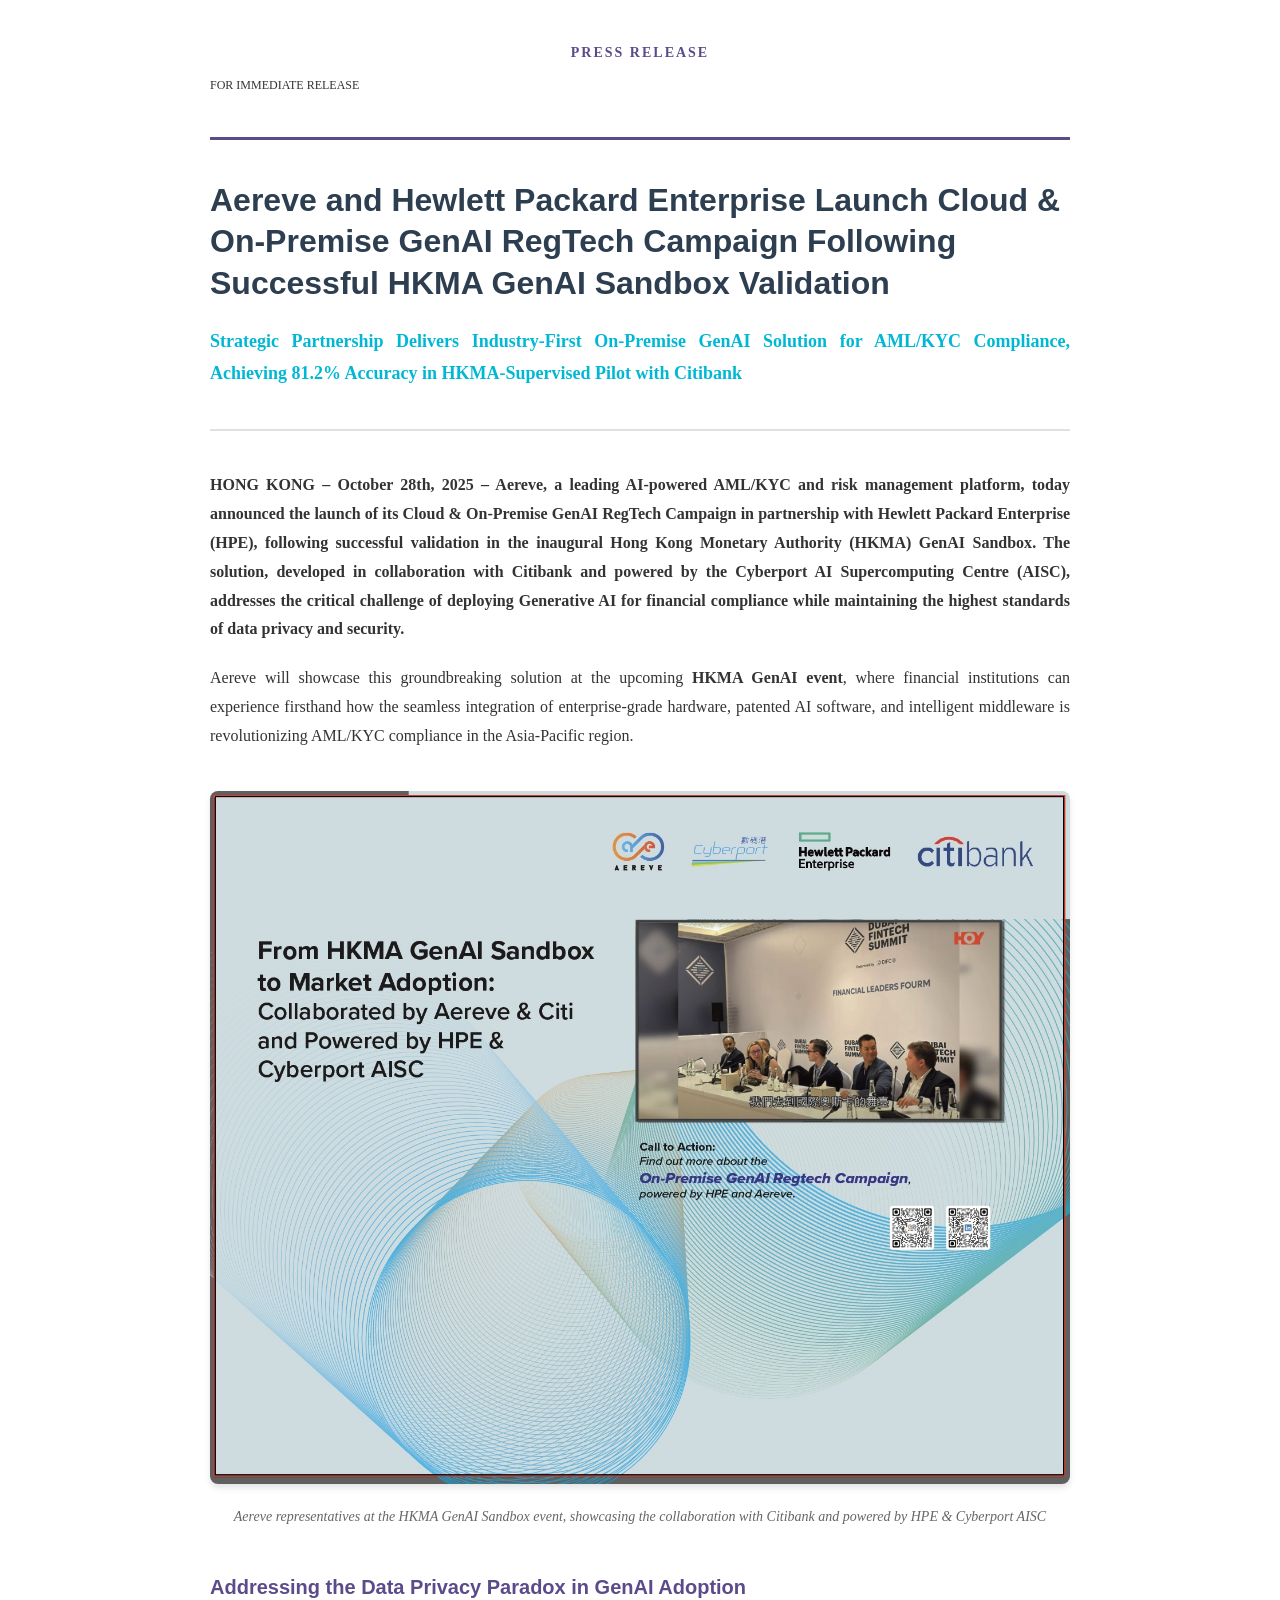
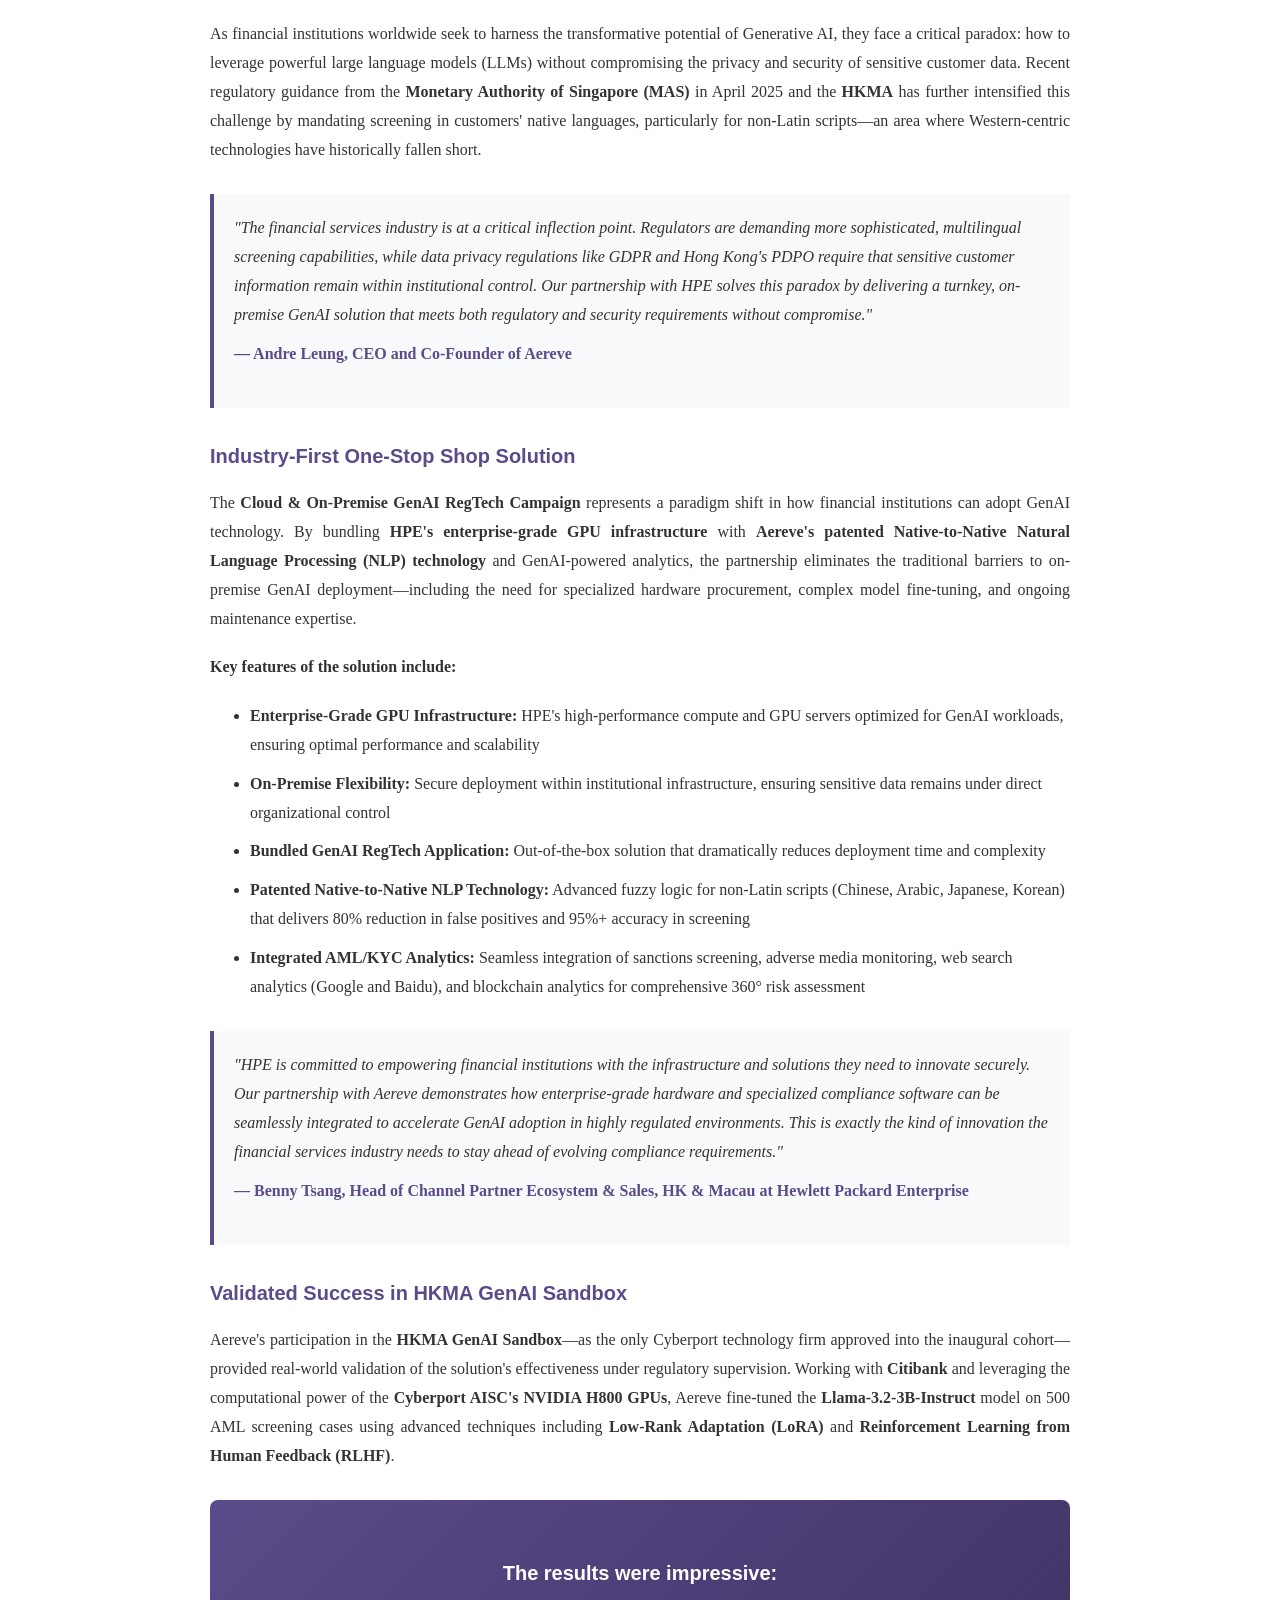
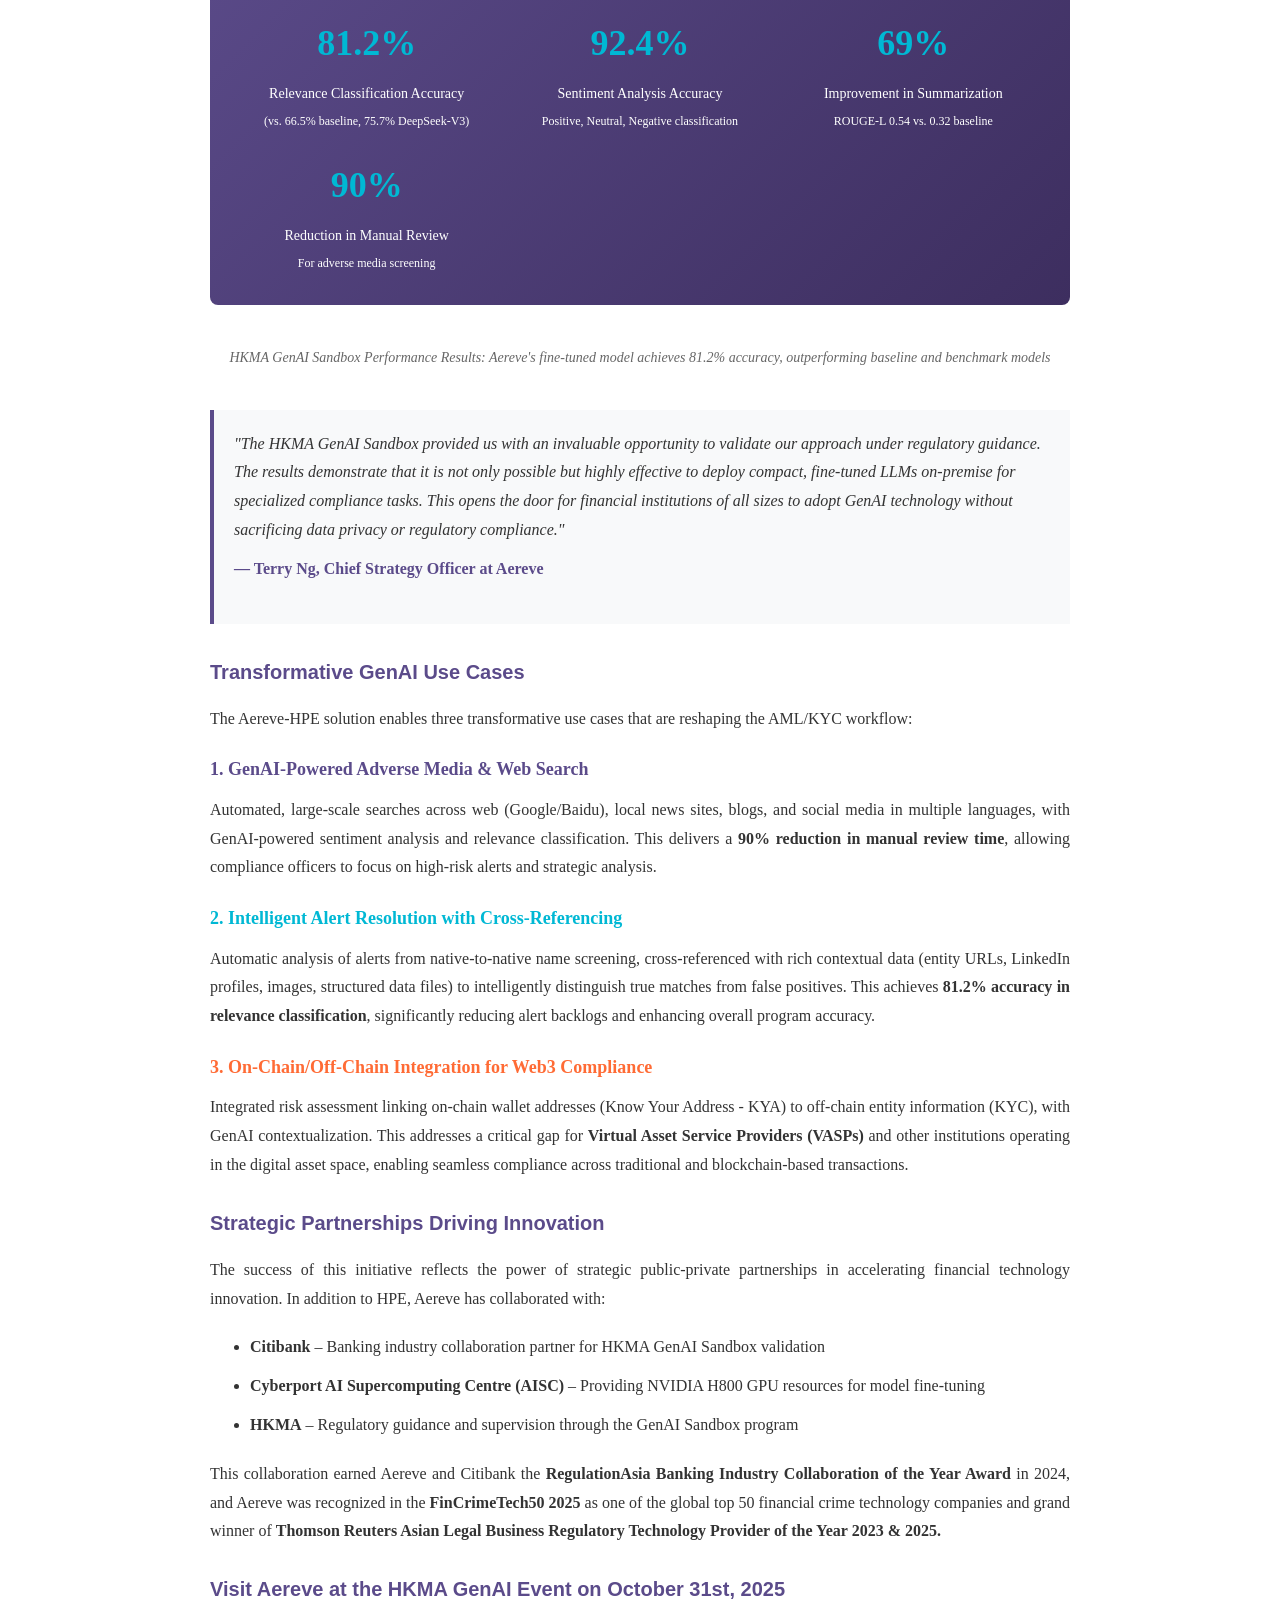
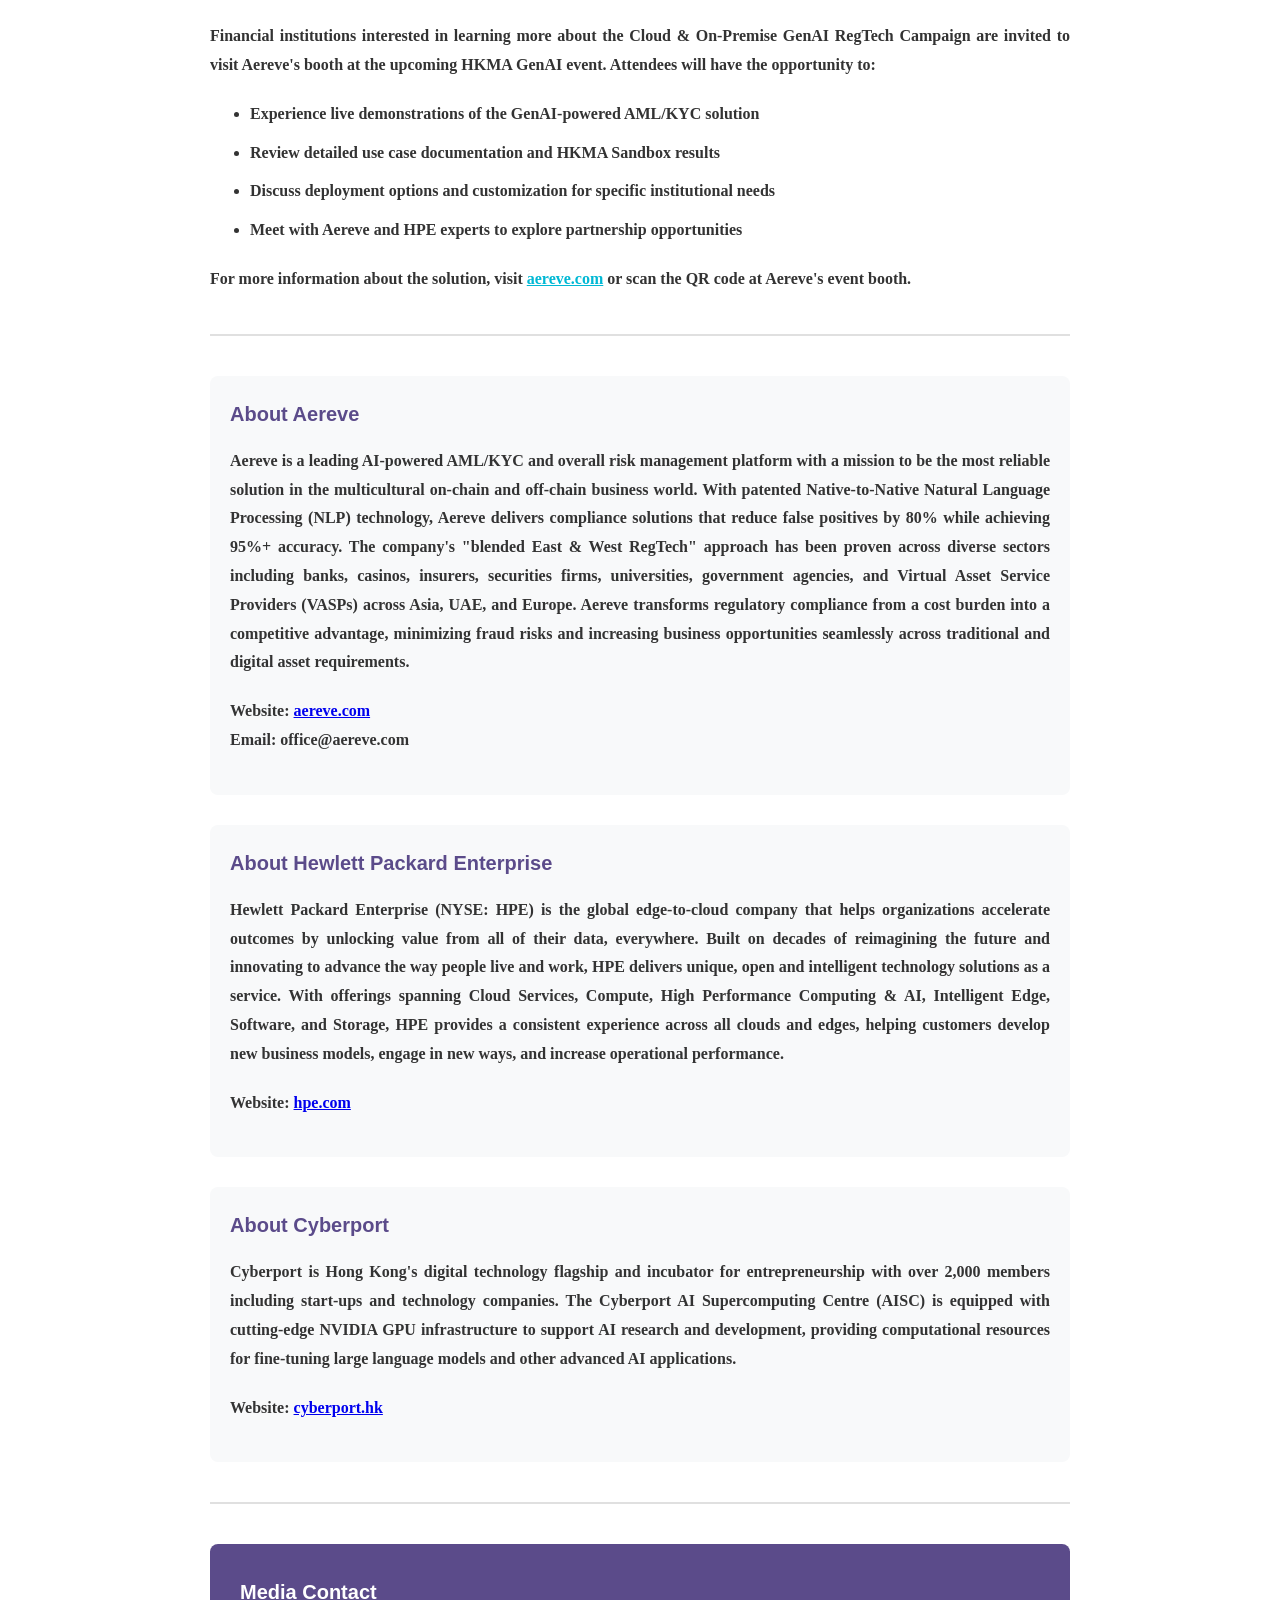
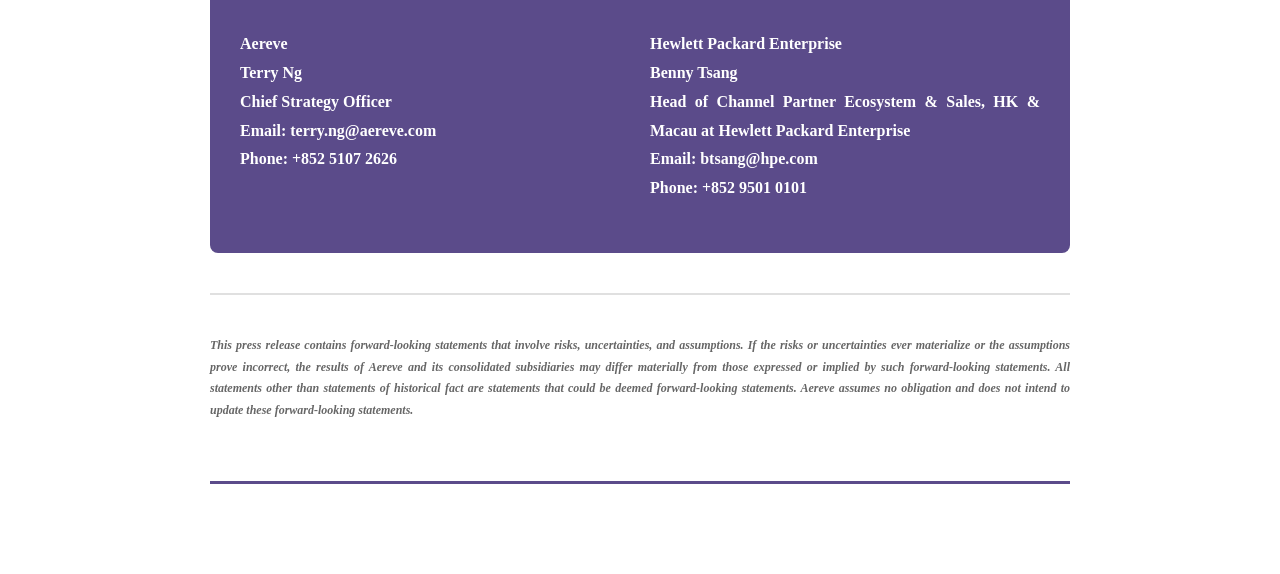
<file: Press/Aereve_Press_Release_Final.html>
<!DOCTYPE html>
<html lang="en">
<head>
    <meta charset="UTF-8">
    <meta name="viewport" content="width=device-width, initial-scale=1.0">
    <title>Aereve and HPE Launch On-Premise GenAI RegTech Campaign | Press Release</title>
    <meta name="description" content="Strategic Partnership Delivers Industry-First On-Premise GenAI Solution for AML/KYC Compliance, Achieving 81.2% Accuracy in HKMA-Supervised Pilot with Citibank">
    <style>
        * {
            margin: 0;
            padding: 0;
            box-sizing: border-box;
        }
        
        body {
            font-family: 'Georgia', 'Times New Roman', serif;
            line-height: 1.8;
            color: #333;
            background: #fff;
            max-width: 900px;
            margin: 0 auto;
            padding: 40px 20px;
        }
        
        .header {
            text-align: center;
            border-bottom: 3px solid #5B4B8A;
            padding-bottom: 20px;
            margin-bottom: 40px;
        }
        
        .header h1 {
            font-size: 14px;
            font-weight: bold;
            color: #5B4B8A;
            letter-spacing: 2px;
            margin-bottom: 10px;
        }
        
        .banner {
            width: 100%;
            margin: 30px 0;
            border-radius: 8px;
            box-shadow: 0 4px 6px rgba(0,0,0,0.1);
        }
        
        h2 {
            font-family: 'Arial', sans-serif;
            font-size: 32px;
            font-weight: bold;
            color: #2C3E50;
            margin: 30px 0 20px;
            line-height: 1.3;
        }
        
        h3 {
            font-family: 'Arial', sans-serif;
            font-size: 20px;
            font-weight: bold;
            color: #5B4B8A;
            margin: 25px 0 15px;
        }
        
        .subtitle {
            font-size: 18px;
            font-weight: bold;
            color: #00B8D4;
            margin-bottom: 30px;
        }
        
        .dateline {
            font-weight: bold;
            margin-bottom: 20px;
        }
        
        p {
            margin-bottom: 20px;
            text-align: justify;
        }
        
        .quote {
            background: #f8f9fa;
            border-left: 4px solid #5B4B8A;
            padding: 20px;
            margin: 30px 0;
            font-style: italic;
        }
        
        .quote-author {
            font-weight: bold;
            font-style: normal;
            margin-top: 10px;
            color: #5B4B8A;
        }
        
        ul {
            margin: 20px 0 20px 40px;
        }
        
        li {
            margin-bottom: 10px;
        }
        
        .image-container {
            margin: 40px 0;
            text-align: center;
        }
        
        .image-container img {
            max-width: 100%;
            height: auto;
            border-radius: 8px;
            box-shadow: 0 4px 6px rgba(0,0,0,0.1);
        }
        
        .caption {
            font-size: 14px;
            color: #666;
            font-style: italic;
            margin-top: 10px;
            text-align: center;
        }
        
        .metrics-highlight {
            background: linear-gradient(135deg, #5B4B8A 0%, #3D2E5F 100%);
            color: white;
            padding: 30px;
            border-radius: 8px;
            margin: 30px 0;
        }
        
        .metrics-grid {
            display: grid;
            grid-template-columns: repeat(auto-fit, minmax(200px, 1fr));
            gap: 20px;
            margin-top: 20px;
        }
        
        .metric-item {
            text-align: center;
        }
        
        .metric-value {
            font-size: 36px;
            font-weight: bold;
            color: #00B8D4;
        }
        
        .metric-label {
            font-size: 14px;
            margin-top: 5px;
        }
        
        .section-divider {
            border-top: 2px solid #e0e0e0;
            margin: 40px 0;
        }
        
        .about-section {
            background: #f8f9fa;
            padding: 20px;
            border-radius: 8px;
            margin: 30px 0;
        }
        
        .about-section h3 {
            margin-top: 0;
        }
        
        .contact-info {
            background: #5B4B8A;
            color: white;
            padding: 30px;
            border-radius: 8px;
            margin: 40px 0;
        }
        
        .contact-info h3 {
            color: white;
            margin-top: 0;
        }
        
        .contact-grid {
            display: grid;
            grid-template-columns: repeat(auto-fit, minmax(250px, 1fr));
            gap: 20px;
            margin-top: 20px;
        }
        
        .resources-list {
            list-style: none;
            margin: 20px 0;
        }
        
        .resources-list li {
            margin-bottom: 15px;
        }
        
        .resources-list a {
            color: #00B8D4;
            text-decoration: none;
            font-weight: bold;
        }
        
        .resources-list a:hover {
            text-decoration: underline;
        }
        
        .footer {
            text-align: center;
            margin-top: 60px;
            padding-top: 30px;
            border-top: 3px solid #5B4B8A;
            font-size: 14px;
            color: #666;
        }
        
        @media print {
            body {
                max-width: 100%;
                padding: 20px;
            }
            
            .banner, .image-container img {
                box-shadow: none;
            }
        }
    </style>
</head>
<body>
    <div class="header">
        <h1>PRESS RELEASE</h1>
        <p style="font-size: 12px; margin-top: 10px;">FOR IMMEDIATE RELEASE</p>
    </div>

    

    <h2>Aereve and Hewlett Packard Enterprise Launch Cloud & On-Premise GenAI RegTech Campaign Following Successful HKMA GenAI Sandbox Validation</h2>

    <p class="subtitle">Strategic Partnership Delivers Industry-First On-Premise GenAI Solution for AML/KYC Compliance, Achieving 81.2% Accuracy in HKMA-Supervised Pilot with Citibank</p>

    <div class="section-divider"></div>

    <p class="dateline"><strong>HONG KONG – October 28th, 2025 </strong> – Aereve, a leading AI-powered AML/KYC and risk management platform, today announced the launch of its <strong>Cloud & On-Premise GenAI RegTech Campaign</strong> in partnership with <strong>Hewlett Packard Enterprise (HPE)</strong>, following successful validation in the inaugural <strong>Hong Kong Monetary Authority (HKMA) GenAI Sandbox</strong>. The solution, developed in collaboration with <strong>Citibank</strong> and powered by the <strong>Cyberport AI Supercomputing Centre (AISC)</strong>, addresses the critical challenge of deploying Generative AI for financial compliance while maintaining the highest standards of data privacy and security.</p>

    <p>Aereve will showcase this groundbreaking solution at the upcoming <strong>HKMA GenAI event</strong>, where financial institutions can experience firsthand how the seamless integration of enterprise-grade hardware, patented AI software, and intelligent middleware is revolutionizing AML/KYC compliance in the Asia-Pacific region.</p>

    <div class="image-container">
        <img src="press_release_graphics/hkma_sandbox_backdrop.jpg" alt="HKMA GenAI Sandbox Event">
        <p class="caption">Aereve representatives at the HKMA GenAI Sandbox event, showcasing the collaboration with Citibank and powered by HPE & Cyberport AISC</p>
    </div>
    

    <h3>Addressing the Data Privacy Paradox in GenAI Adoption</h3>

    <p>As financial institutions worldwide seek to harness the transformative potential of Generative AI, they face a critical paradox: how to leverage powerful large language models (LLMs) without compromising the privacy and security of sensitive customer data. Recent regulatory guidance from the <strong>Monetary Authority of Singapore (MAS)</strong> in April 2025 and the <strong>HKMA</strong> has further intensified this challenge by mandating screening in customers' native languages, particularly for non-Latin scripts—an area where Western-centric technologies have historically fallen short.</p>

    <div class="quote">
        "The financial services industry is at a critical inflection point. Regulators are demanding more sophisticated, multilingual screening capabilities, while data privacy regulations like GDPR and Hong Kong's PDPO require that sensitive customer information remain within institutional control. Our partnership with HPE solves this paradox by delivering a turnkey, on-premise GenAI solution that meets both regulatory and security requirements without compromise."
        <p class="quote-author">— Andre Leung, CEO and Co-Founder of Aereve</p>
    </div>

    <h3>Industry-First One-Stop Shop Solution</h3>

    <p>The <strong>Cloud & On-Premise GenAI RegTech Campaign</strong> represents a paradigm shift in how financial institutions can adopt GenAI technology. By bundling <strong>HPE's enterprise-grade GPU infrastructure</strong> with <strong>Aereve's patented Native-to-Native Natural Language Processing (NLP) technology</strong> and GenAI-powered analytics, the partnership eliminates the traditional barriers to on-premise GenAI deployment—including the need for specialized hardware procurement, complex model fine-tuning, and ongoing maintenance expertise.</p>



    <p><strong>Key features of the solution include:</strong></p>

    <ul>
        <li><strong>Enterprise-Grade GPU Infrastructure:</strong> HPE's high-performance compute and GPU servers optimized for GenAI workloads, ensuring optimal performance and scalability</li>
        <li><strong>On-Premise Flexibility:</strong> Secure deployment within institutional infrastructure, ensuring sensitive data remains under direct organizational control</li>
        <li><strong>Bundled GenAI RegTech Application:</strong> Out-of-the-box solution that dramatically reduces deployment time and complexity</li>
        <li><strong>Patented Native-to-Native NLP Technology:</strong> Advanced fuzzy logic for non-Latin scripts (Chinese, Arabic, Japanese, Korean) that delivers 80% reduction in false positives and 95%+ accuracy in screening</li>
        <li><strong>Integrated AML/KYC Analytics:</strong> Seamless integration of sanctions screening, adverse media monitoring, web search analytics (Google and Baidu), and blockchain analytics for comprehensive 360° risk assessment</li>
    </ul>

    <div class="quote">
        "HPE is committed to empowering financial institutions with the infrastructure and solutions they need to innovate securely. Our partnership with Aereve demonstrates how enterprise-grade hardware and specialized compliance software can be seamlessly integrated to accelerate GenAI adoption in highly regulated environments. This is exactly the kind of innovation the financial services industry needs to stay ahead of evolving compliance requirements."
        <p class="quote-author">— Benny Tsang, Head of Channel Partner Ecosystem & Sales, HK & Macau at Hewlett Packard Enterprise</p>
    </div>



    <h3>Validated Success in HKMA GenAI Sandbox</h3>

    <p>Aereve's participation in the <strong>HKMA GenAI Sandbox</strong>—as the only Cyberport technology firm approved into the inaugural cohort—provided real-world validation of the solution's effectiveness under regulatory supervision. Working with <strong>Citibank</strong> and leveraging the computational power of the <strong>Cyberport AISC's NVIDIA H800 GPUs</strong>, Aereve fine-tuned the <strong>Llama-3.2-3B-Instruct</strong> model on 500 AML screening cases using advanced techniques including <strong>Low-Rank Adaptation (LoRA)</strong> and <strong>Reinforcement Learning from Human Feedback (RLHF)</strong>.</p>

    <div class="metrics-highlight">
        <h3 style="color: white; text-align: center; margin-bottom: 20px;">The results were impressive:</h3>
        <div class="metrics-grid">
            <div class="metric-item">
                <div class="metric-value">81.2%</div>
                <div class="metric-label">Relevance Classification Accuracy</div>
                <div style="font-size: 12px; margin-top: 5px;">(vs. 66.5% baseline, 75.7% DeepSeek-V3)</div>
            </div>
            <div class="metric-item">
                <div class="metric-value">92.4%</div>
                <div class="metric-label">Sentiment Analysis Accuracy</div>
                <div style="font-size: 12px; margin-top: 5px;">Positive, Neutral, Negative classification</div>
            </div>
            <div class="metric-item">
                <div class="metric-value">69%</div>
                <div class="metric-label">Improvement in Summarization</div>
                <div style="font-size: 12px; margin-top: 5px;">ROUGE-L 0.54 vs. 0.32 baseline</div>
            </div>
            <div class="metric-item">
                <div class="metric-value">90%</div>
                <div class="metric-label">Reduction in Manual Review</div>
                <div style="font-size: 12px; margin-top: 5px;">For adverse media screening</div>
            </div>
        </div>
    </div>

    <div class="image-container">
        <p class="caption">HKMA GenAI Sandbox Performance Results: Aereve's fine-tuned model achieves 81.2% accuracy, outperforming baseline and benchmark models</p>
    </div>

    <div class="quote">
        "The HKMA GenAI Sandbox provided us with an invaluable opportunity to validate our approach under regulatory guidance. The results demonstrate that it is not only possible but highly effective to deploy compact, fine-tuned LLMs on-premise for specialized compliance tasks. This opens the door for financial institutions of all sizes to adopt GenAI technology without sacrificing data privacy or regulatory compliance."
        <p class="quote-author">— Terry Ng, Chief Strategy Officer at Aereve</p>
    </div>

    <h3>Transformative GenAI Use Cases</h3>

    <p>The Aereve-HPE solution enables three transformative use cases that are reshaping the AML/KYC workflow:</p>

    

    <h4 style="margin: 20px 0 10px; font-size: 18px; color: #5B4B8A;">1. GenAI-Powered Adverse Media & Web Search</h4>
    <p>Automated, large-scale searches across web (Google/Baidu), local news sites, blogs, and social media in multiple languages, with GenAI-powered sentiment analysis and relevance classification. This delivers a <strong>90% reduction in manual review time</strong>, allowing compliance officers to focus on high-risk alerts and strategic analysis.</p>

    <h4 style="margin: 20px 0 10px; font-size: 18px; color: #00B8D4;">2. Intelligent Alert Resolution with Cross-Referencing</h4>
    <p>Automatic analysis of alerts from native-to-native name screening, cross-referenced with rich contextual data (entity URLs, LinkedIn profiles, images, structured data files) to intelligently distinguish true matches from false positives. This achieves <strong>81.2% accuracy in relevance classification</strong>, significantly reducing alert backlogs and enhancing overall program accuracy.</p>

    <h4 style="margin: 20px 0 10px; font-size: 18px; color: #FF6B35;">3. On-Chain/Off-Chain Integration for Web3 Compliance</h4>
    <p>Integrated risk assessment linking on-chain wallet addresses (Know Your Address - KYA) to off-chain entity information (KYC), with GenAI contextualization. This addresses a critical gap for <strong>Virtual Asset Service Providers (VASPs)</strong> and other institutions operating in the digital asset space, enabling seamless compliance across traditional and blockchain-based transactions.</p>

    <h3>Strategic Partnerships Driving Innovation</h3>

    <p>The success of this initiative reflects the power of strategic public-private partnerships in accelerating financial technology innovation. In addition to HPE, Aereve has collaborated with:</p>

    <ul>
        <li><strong>Citibank</strong> – Banking industry collaboration partner for HKMA GenAI Sandbox validation</li>
        <li><strong>Cyberport AI Supercomputing Centre (AISC)</strong> – Providing NVIDIA H800 GPU resources for model fine-tuning</li>
        <li><strong>HKMA</strong> – Regulatory guidance and supervision through the GenAI Sandbox program</li>
    </ul>

    <p>This collaboration earned Aereve and Citibank the <strong>RegulationAsia Banking Industry Collaboration of the Year Award</strong> in 2024, and Aereve was recognized in the <strong>FinCrimeTech50 2025</strong> as one of the global top 50 financial crime technology companies and grand winner of <strong>Thomson Reuters Asian Legal Business<strong> Regulatory Technology Provider of the Year 2023 & 2025.</p>

    <h3>Visit Aereve at the HKMA GenAI Event on October 31st, 2025</h3>

    <p>Financial institutions interested in learning more about the <strong>Cloud & On-Premise GenAI RegTech Campaign</strong> are invited to visit Aereve's booth at the upcoming <strong>HKMA GenAI event</strong>. Attendees will have the opportunity to:</p>

    <ul>
        <li>Experience live demonstrations of the GenAI-powered AML/KYC solution</li>
        <li>Review detailed use case documentation and HKMA Sandbox results</li>
        <li>Discuss deployment options and customization for specific institutional needs</li>
        <li>Meet with Aereve and HPE experts to explore partnership opportunities</li>
    </ul>

    <p>For more information about the solution, visit <strong><a href="https://aereve.com" style="color: #00B8D4;">aereve.com</a></strong> or scan the QR code at Aereve's event booth.</p>

    <div class="section-divider"></div>

    <div class="about-section">
        <h3>About Aereve</h3>
        <p>Aereve is a leading AI-powered AML/KYC and overall risk management platform with a mission to be the most reliable solution in the multicultural on-chain and off-chain business world. With patented Native-to-Native Natural Language Processing (NLP) technology, Aereve delivers compliance solutions that reduce false positives by 80% while achieving 95%+ accuracy. The company's "blended East & West RegTech" approach has been proven across diverse sectors including banks, casinos, insurers, securities firms, universities, government agencies, and Virtual Asset Service Providers (VASPs) across Asia, UAE, and Europe. Aereve transforms regulatory compliance from a cost burden into a competitive advantage, minimizing fraud risks and increasing business opportunities seamlessly across traditional and digital asset requirements.</p>
        <p><strong>Website:</strong> <a href="https://aereve.com">aereve.com</a><br>
        <strong>Email:</strong> office@aereve.com</p>
    </div>

    <div class="about-section">
        <h3>About Hewlett Packard Enterprise</h3>
        <p>Hewlett Packard Enterprise (NYSE: HPE) is the global edge-to-cloud company that helps organizations accelerate outcomes by unlocking value from all of their data, everywhere. Built on decades of reimagining the future and innovating to advance the way people live and work, HPE delivers unique, open and intelligent technology solutions as a service. With offerings spanning Cloud Services, Compute, High Performance Computing & AI, Intelligent Edge, Software, and Storage, HPE provides a consistent experience across all clouds and edges, helping customers develop new business models, engage in new ways, and increase operational performance.</p>
        <p><strong>Website:</strong> <a href="https://www.hpe.com">hpe.com</a></p>
    </div>

    <div class="about-section">
        <h3>About Cyberport</h3>
        <p>Cyberport is Hong Kong's digital technology flagship and incubator for entrepreneurship with over 2,000 members including start-ups and technology companies. The Cyberport AI Supercomputing Centre (AISC) is equipped with cutting-edge NVIDIA GPU infrastructure to support AI research and development, providing computational resources for fine-tuning large language models and other advanced AI applications.</p>
        <p><strong>Website:</strong> <a href="https://www.cyberport.hk">cyberport.hk</a></p>
    </div>

    <div class="section-divider"></div>

    <div class="contact-info">
        <h3>Media Contact</h3>
        <div class="contact-grid">
            <div>
                <p><strong>Aereve</strong><br>
                Terry Ng<br>
                Chief Strategy Officer<br>
                Email: terry.ng@aereve.com<br>
                Phone: +852 5107 2626</p>
            </div>
            <div>
                <p><strong>Hewlett Packard Enterprise</strong><br>
                Benny Tsang<br>
                Head of Channel Partner Ecosystem & Sales, HK & Macau at Hewlett Packard Enterprise<br>
                Email: btsang@hpe.com<br>
                Phone: +852 9501 0101</p>
            </div>
        </div>
    </div>


    <div class="section-divider"></div>

    <p style="font-size: 12px; color: #666; font-style: italic;">This press release contains forward-looking statements that involve risks, uncertainties, and assumptions. If the risks or uncertainties ever materialize or the assumptions prove incorrect, the results of Aereve and its consolidated subsidiaries may differ materially from those expressed or implied by such forward-looking statements. All statements other than statements of historical fact are statements that could be deemed forward-looking statements. Aereve assumes no obligation and does not intend to update these forward-looking statements.</p>

    <div class="footer">
        <p><strong></strong></p>
    </div>
</body>
</html>
</file>
